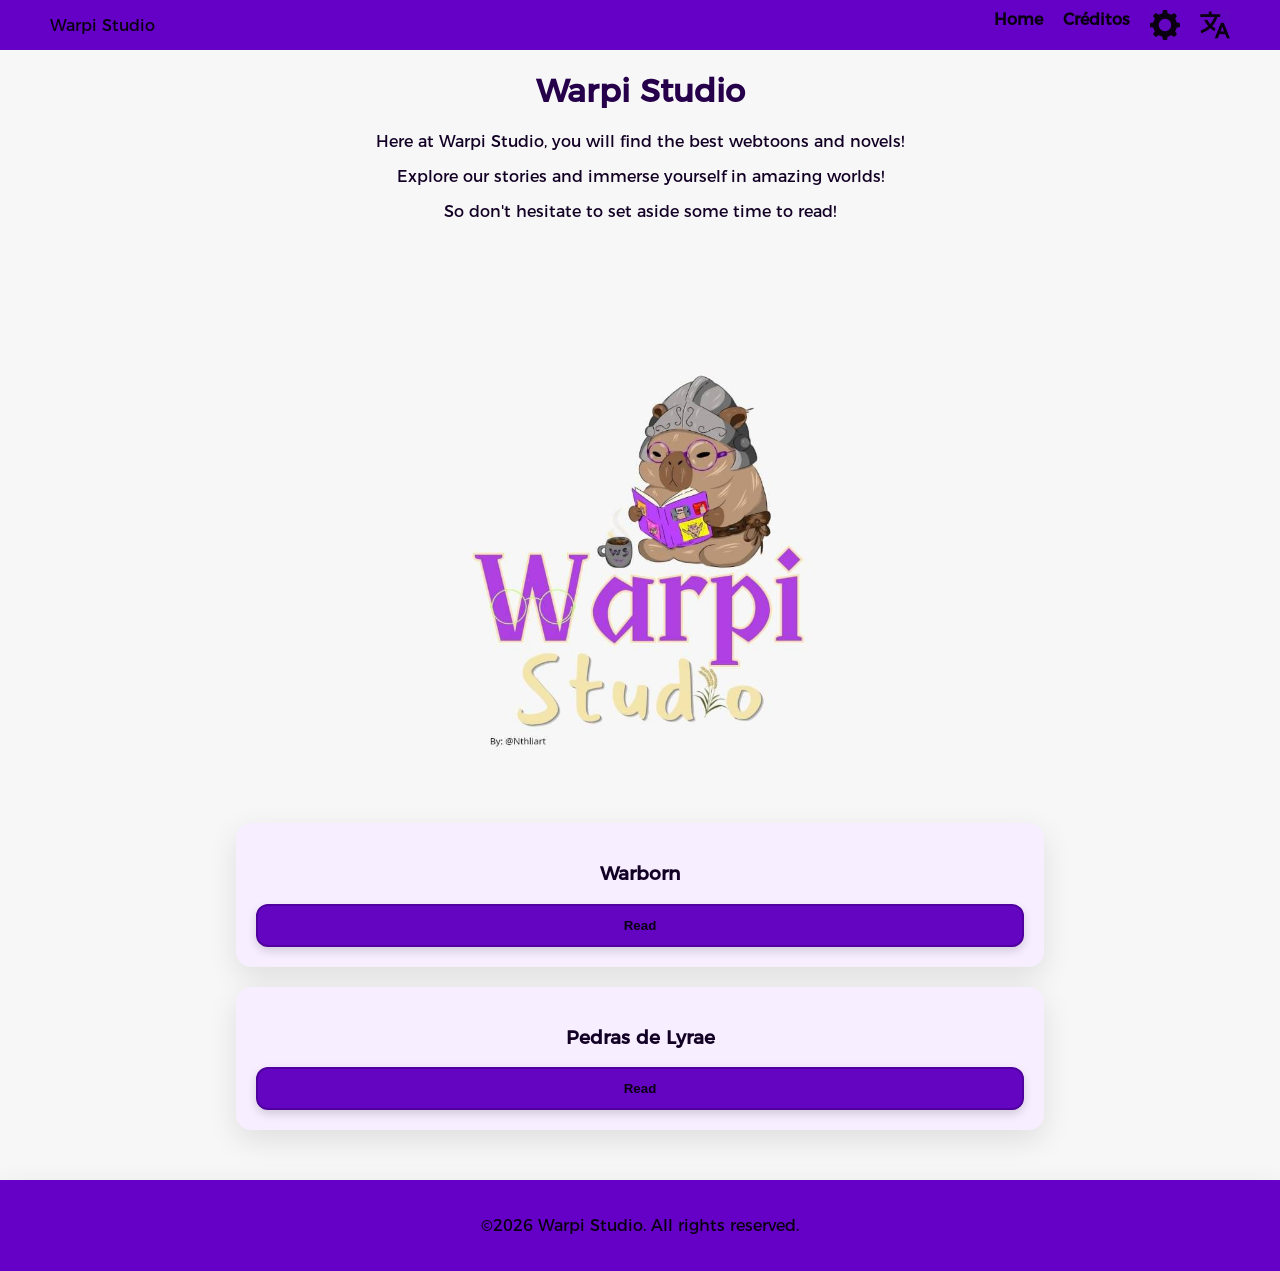
<file: index.html>
<!DOCTYPE html>
<html lang="pt-BR">
<head>
    <meta charset="UTF-8">
    <meta name="viewport" content="width=device-width, initial-scale=1.0">
    <title>Warpi Studio</title>
    <link rel="stylesheet" href="style.css">
    <link rel="icon" type="image/png" href="Assets/Mascote.png">
</head>
<body>
  <header>
    <nav class="navbar">
        <div class="NavLogo">Warpi Studio</div>
        <ul>
            <li>
                <a href="index.html">Home</a></li>
            </li>
            <li>
                <a href="Tabs/Creditos.html">Créditos</a>
            </li>
            <li>
                <a href="javascript:void(0)" onclick="AbrirConfiguracoes()" class="Configuracoes">
                    <img src="Assets/Engrenagem.png" alt="Abrir Configurações" width="30" height="30" style="vertical-align: middle;">
                </a>
            </li>
            <li>
                <a href="javascript:void(0)" onclick="AbrirMenuIdioma()" class="MenuIdioma">
                    <img src="Assets/Idioma.png" alt="Abrir Menu de Idioma" width="30" height="30" style="vertical-align: middle;">
                </a>
            </li>
        </ul>
    </nav>
  </header>
    <h1>Warpi Studio</h1>
    <p class="CP1">Aqui na Warpi Studio, você encontra os melhores webtoons e novels!</p>
    <p class="CP1">Explore nossas histórias e mergulhe em mundos incríveis!</p>
    <p class="CP1">Então não deixe de separar um tempo pra ler!</p>
    <img class="Logo" src="Assets/Logo.png" alt="Logo da Warpi Studio" width="1000" height="600">
    <div class="Div">
        <h3>Warborn</h3>
        <button onclick="window.location.href='Webtoons/Warborn/Warborn.html'">Ler</button>
    </div>
    <div class="Div">
        <h3>Pedras de Lyrae</h3>
        <button onclick="window.location.href='Webtoons/PedrasLyrae/PedrasLyrae.html'">Ler</button>
    </div>

    <footer>
        <p>&copy;</p>
        <p>2026 Warpi Studio. Todos os direitos reservados.</p>
    </footer>
    <script src="Scripts/Idioma.js"></script>
    <script src="Scripts/Configuracoes.js"></script>
</body>
</html>
</file>
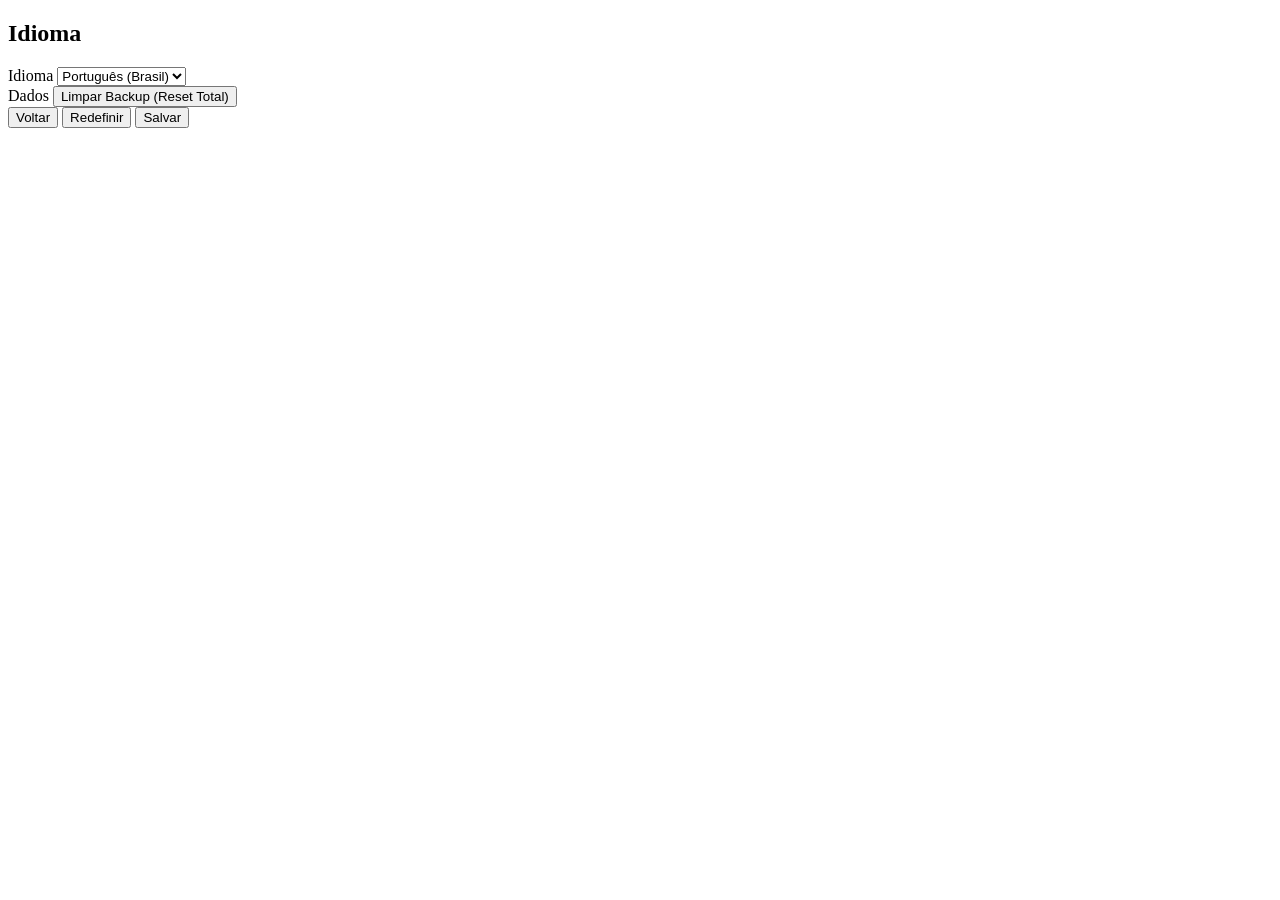
<file: Scripts/MenuIdioma.html>
<!DOCTYPE html>
<html lang="pt-BR">
<head>
    <meta charset="UTF-8">
    <link class="stylesheet" href="../style.css">
</head>
<body>
    <div class="ModalJanela">
        <h2>Idioma</h2>

        <div class="ConfiguracaoItem">
            <label>Idioma</label>
            <select id="ConfigIdioma" onchange="parent.TrocarIdioma(this.value); parent.MarcarAlteracao();">
                <option value="PTBR">Português (Brasil)</option>
                <option value="ENUS">English</option>
                <option value="ES">Español</option>
            </select>
        </div>

        <div class="ConfiguracaoItem">
            <label>Dados</label>
            <button onclick="parent.ExecutarReinicializacaoBackup()">Limpar Backup (Reset Total)</button>
        </div>

        <div class="ModalBotoes">
            <button onclick="parent.FecharMenuIdioma()">Voltar</button>
            <button onclick="parent.RedefinirIdioma()">Redefinir</button>
            <button onclick="parent.SalvarIdioma()">Salvar</button>
        </div>
    </div>
</body>
</html>
</file>
<file: style.css>
@font-face {
  font-family: 'Montserrat';
  src: url('Assets/Montserrat/Montserrat-Regular.otf') format('opentype');
  font-weight: normal;
  font-style: normal;
}

body {
  background-color: #f7f7f7;
  font-family: 'Montserrat';
  color: #130025;
  margin: 0;
  padding: 0;
}

h1 {
  color: #26004a;
  text-align: center;
}

footer {
    display: flex;
    align-items: center;
    justify-content: center;
    text-align: center;
    margin-top: 50px;
    padding: 20px;
    color: #0a0013;
    background-color: #6500c7;
    box-shadow: 0px 10px 30px rgba(0,0,0,0.1);
}

.Logo {
    display: block;
    margin: 20px auto;
    max-width: 100%;
    height: auto;
    align-items: center;
}

.Div {
    background-color: #f7eeff;
    padding: 20px;
    margin: 20px auto;
    border-radius: 15px;
    width: 60%;
    min-width: 320px;
    box-shadow: 0px 10px 30px rgba(0,0,0,0.1);
    text-align: center;
}

.CP1 {
    text-align: center;
}

.navbar {
  background-color: #6500c7;
  display: flex;
  justify-content: space-between;
  align-items: center;
  padding: 10px 50px;
  color: #0a0013;
}

.navbar ul {
  list-style: none;
  display: flex;
  margin: 0;
  padding: 0;
}

.navbar li {
  margin-left: 20px;
}

.navbar a {
  color: #0a0013;
  text-decoration: none;
  font-weight: bold;
  transition: 0.3s;
  position: relative;
  padding-bottom: 5px;
}

.navbar a:hover {
  color: #9a32ff;
}

.navbar a::after {
    content: '';
    position: absolute;
    width: 0;
    height: 2px;
    bottom: 0;
    left: 0;
    background-color: #9a32ff;
    transition: width 0.3s;
}

.navbar a:hover::after {
    width: 100%;
}

.navbar a.Tema::after {
    display: none;
}

.navbar a.Configuracoes::after {
    display: none;
}

.navbar a.MenuIdioma::after {
    display: none;
}

.NavLogo, .Logo {
  display: flex;
  align-items: center;
  justify-content: center;
  gap: 10px;
}

.ModalJanela {
    background-color: #f7f7f7;
    padding: 30px;
    border-radius: 15px;
    width: 90%;
    max-width: 500px;
    box-shadow: 0px 10px 30px rgba(0,0,0,0.3);
    text-align: left;
}

.ConfiguracaoItem {
    margin-bottom: 20px;
}

.ConfiguracaoItem label {
    display: block;
    font-weight: bold;
    margin-bottom: 5px;
}

.ModalBotoes {
    display: flex;
    gap: 10px;
    justify-content: flex-end;
    margin-top: 20px;
}

.ModalSobreposicao {
    position: fixed;
    top: 0;
    left: 0;
    width: 100%;
    height: 100%;
    background-color: rgba(0, 0, 0, 0.6);
    display: flex;
    justify-content: center;
    align-items: center;
    z-index: 1000;
}

button, input, select, textarea {
        width: 100%;
        box-sizing: border-box;
}

button {
    background-color: #6405c2;
    padding: 12px 24px;
    border: 2px solid #50009e;
    border-radius: 12px;
    font-weight: bold;
    cursor: pointer;
    box-shadow: 0px 4px 10px rgba(0, 0, 0, 0.15);
    transition: all 0.3s ease;
    color: #0a0013
}

button:hover {
    background-color: #b160ff;
    border: 2px solid #901cff;
    box-shadow: 0px 6px 15px rgba(0, 0, 0, 0.2);
    transform: translateY(-2px);
}

button:active {
    transform: translateY(0);
}

input, select, textarea {
    background-color: #b160ff;
    border: 2px solid #901cff;
    border-radius: 10px;
    padding: 12px 15px;
    color: #0a0013;
    box-shadow: 0px 4px 10px rgba(0, 0, 0, 0.15);
    outline: none;
    transition: border-color 0.3s ease, background-color 0.3s ease;
}

#texto {
  white-space: pre-line;
}
</file>
